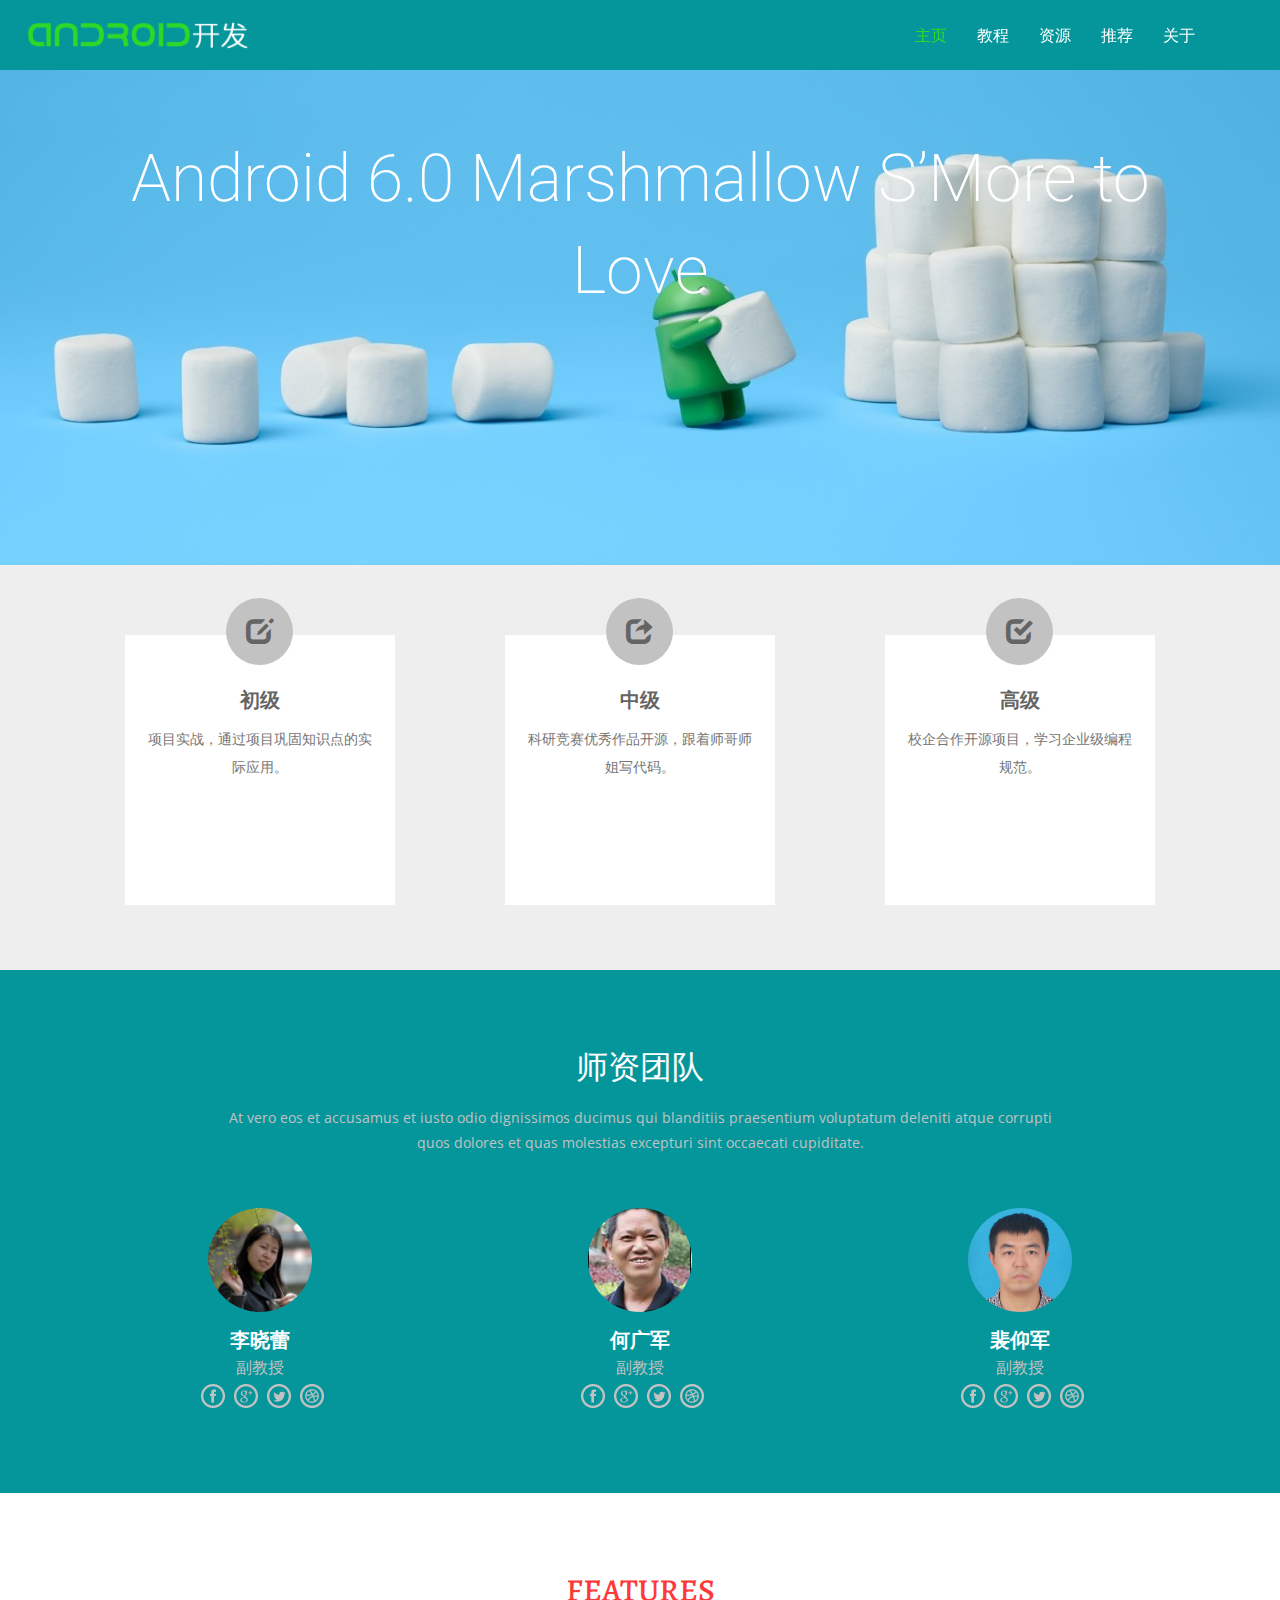
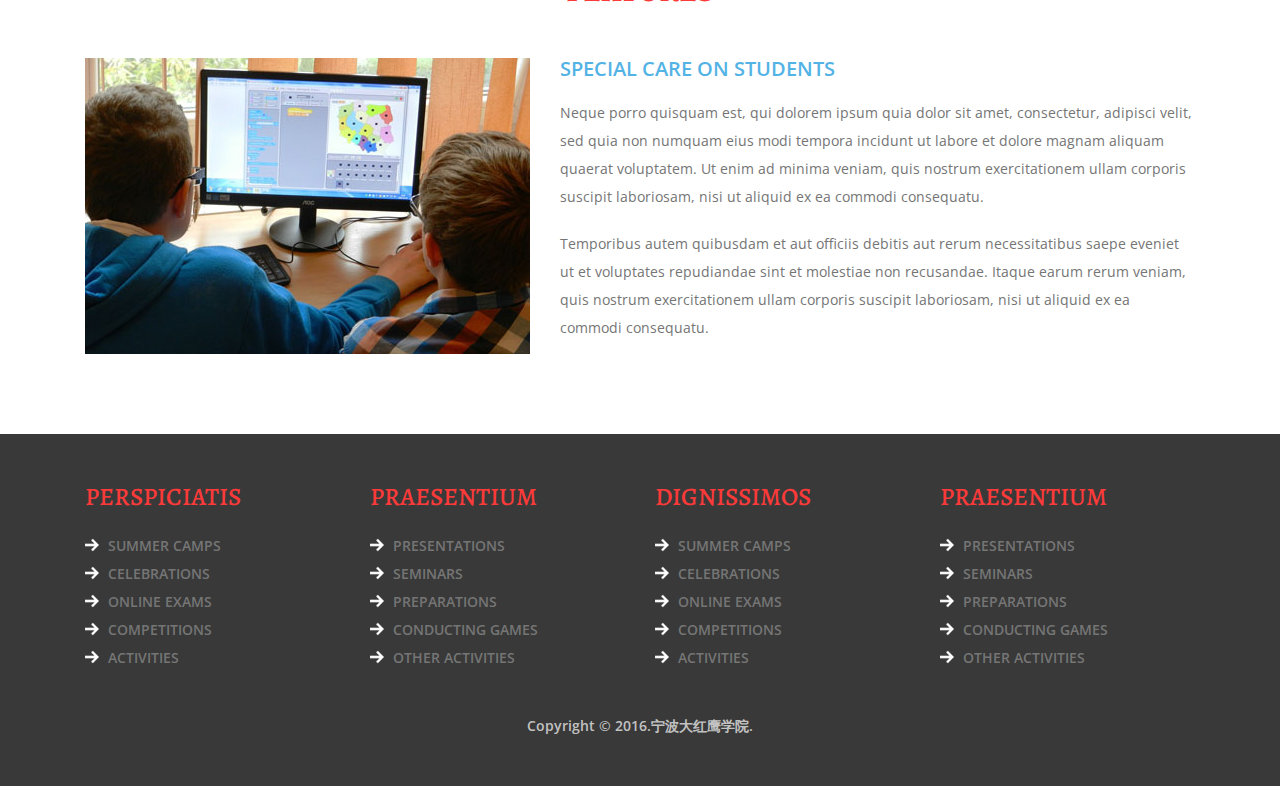
<file: index.html>
<!DOCTYPE html>
<html>

	<head>
		<title>安卓开发</title>
		<!-- for-mobile-apps -->
		<meta name="viewport" content="width=device-width, initial-scale=1">
		<meta http-equiv="Content-Type" content="text/html; charset=utf-8" />
		<meta name="keywords" content="Tutelage Responsive web template, Bootstrap Web Templates, Flat Web Templates, Android Compatible web template, 
Smartphone Compatible web template, free webdesigns for Nokia, Samsung, LG, SonyErricsson, Motorola web design" />
		<script type="application/x-javascript">
			addEventListener("load", function() { setTimeout(hideURLbar, 0); }, false);
					function hideURLbar(){ window.scrollTo(0,1); }
		</script>
		<!-- //for-mobile-apps -->
		<link href="css/bootstrap.css" rel="stylesheet" type="text/css" media="all" />
		<link href="css/style.css" rel="stylesheet" type="text/css" media="all" />
		<link rel="stylesheet" href="css/swipebox.css">
		<!-- js -->
		<script src="js/jquery-1.11.1.min.js"></script>
		<!-- //js -->
		<script src="js/modernizr.custom.js"></script>
		<!-- fonts -->
		<link href="http://fonts.useso.com/css?family=Roboto:700,500,400,300,100&subset=latin,latin-ext,cyrillic,cyrillic-ext" rel="stylesheet">
		<link href="http://fonts.useso.com/css?family=Roboto+Condensed:400,300,200,100&subset=latin,latin-ext,cyrillic,cyrillic-ext" rel="stylesheet">
		<link href='http://fonts.useso.com/css?family=Open+Sans:300italic,400italic,600italic,700italic,800italic,400,300,600,700,800' rel='stylesheet' type='text/css'>
		<link href='http://fonts.useso.com/css?family=Alegreya:400,400italic,700,700italic,900,900italic' rel='stylesheet' type='text/css'>
		<!-- //fonts -->
		<!-- start-smoth-scrolling -->
		<script type="text/javascript" src="js/move-top.js"></script>
		<script type="text/javascript" src="js/easing.js"></script>
		<script type="text/javascript">
			jQuery(document).ready(function($) {
				$(".scroll").click(function(event){		
					event.preventDefault();
					$('html,body').animate({scrollTop:$(this.hash).offset().top},1000);
				});
			});
		</script>
		<!-- start-smoth-scrolling -->

	</head>

	<body>
		<!-- header -->
		<div class="header">
			<div class="">
				<div class="header-nav">
					<nav class="navbar navbar-default">
						<!-- Brand and toggle get grouped for better mobile display -->
						<div class="navbar-header">
							<button type="button" class="navbar-toggle collapsed" data-toggle="collapse" data-target="#bs-example-navbar-collapse-1">
								<span class="sr-only">Toggle navigation</span>
								<span class="icon-bar"></span>
								<span class="icon-bar"></span>
								<span class="icon-bar"></span>
							</button>
							<h1><a class="navbar-brand" href="index.html">
							<!--<i class="glyphicon glyphicon-education" aria-hidden="true"></i>-->
							<span><img src="images/LOGO.png"></span>
						</a></h1>
						</div>
						<!-- Collect the nav links, forms, and other content for toggling -->
						<div class="collapse navbar-collapse nav-wil" id="bs-example-navbar-collapse-1">
							<ul class="nav navbar-nav right">
								<li><a class="hvr-overline-from-center button2 active" href="index.html">主页</a></li>
								<li><a class="hvr-overline-from-center button2" href="courses/all_course.html">教程</a></li>
								<li><a class="hvr-overline-from-center button2" href="http://www.androiddevtools.cn/" target="_blank">资源</a></li>
								<li><a class="hvr-overline-from-center button2" href="#">推荐</a></li>
								<li><a class="hvr-overline-from-center button2" href="#">关于</a></li>
							</ul>
						</div>
						<!-- /navbar-collapse -->
					</nav>
				</div>
			</div>
		</div>
		<!-- header -->
		<!-- banner -->
		<div class="banner" style="">
			<div class="container">
				<script src="js/responsiveslides.min.js"></script>
				<script>
					// You can also use "$(window).load(function() {"
									$(function () {
									 // Slideshow 4
									$("#slider3").responsiveSlides({
										auto: true,
										pager: true,
										nav: false,
										speed: 500,
										namespace: "callbacks",
										before: function () {
									$('.events').append("<li>before event fired.</li>");
									},
									after: function () {
										$('.events').append("<li>after event fired.</li>");
										}
										});
										});
				</script>

				<div id="top" class="callbacks_container">
					<ul class="rslides" id="slider3">
						<li>
							<div class="banner-info">
								<h3>Android 6.0 Marshmallow S’More to Love</h3>
								<!--<h3>Make A Huge Difference Start Your Career journey With Us</h3>-->
							</div>
						</li>
						<li>
							<div class="banner-info">
								<h3>Learning Online Becomes Easier And Faster</h3>
							</div>
						</li>
						<li>
							<div class="banner-info">
								<h3>Make A Huge Difference Start Your Career journey With Us</h3>
							</div>
						</li>
						<li>
							<div class="banner-info">
								<h3>Learning Online Becomes Easier And Faster</h3>
							</div>
						</li>
					</ul>
				</div>
			</div>
		</div>
		<!-- //banner -->

		<!-- banner-bottom -->
		<div class="banner-bottom">
			<div class="container">
				<!--<h2 class="tittle">WELCOME TO TUTELAGE</h2> -->
				<div class="bottom-grids">
					<a href="courses/primery.html">
						<div class="col-md-4 bottom-grid">

							<div class="bottom-text">
								<h3>初级</h3>
								<p>项目实战，通过项目巩固知识点的实际应用。</p>
							</div>
							<div class="bottom-spa"><span class="glyphicon glyphicon-edit" aria-hidden="true"></span></div>
						</div>
					</a>
					<a href="courses/medium.html">
						<div class="col-md-4 bottom-grid">
							<div class="bottom-text">
								<h3>中级</h3>
								<p>科研竞赛优秀作品开源，跟着师哥师姐写代码。</p>
							</div>
							<div class="bottom-spa"><span class="glyphicon glyphicon-share" aria-hidden="true"></span></div>
						</div>
					</a>
					<a href="courses/senior.html">
						<div class="col-md-4 bottom-grid">
							<div class="bottom-text">
								<h3>高级</h3>
								<p>校企合作开源项目，学习企业级编程规范。</p>
							</div>
							<div class="bottom-spa"><span class="glyphicon glyphicon-check" aria-hidden="true"></span></div>
						</div>
					</a>
					<div class="clearfix"></div>
				</div>
			</div>
		</div>
		<!-- //banner-bottom -->
		<!-- team -->
		<div class="teachers">
			<div class="container">
				<div class="teach-head">
					<h3>师资团队</h3>
					<p>At vero eos et accusamus et iusto odio dignissimos ducimus qui blanditiis praesentium voluptatum deleniti atque corrupti quos dolores et quas molestias excepturi sint occaecati cupiditate.</p>
				</div>
				<div class="team-grids">
					<div class="col-md-4 team-grid text-center">
						<div class="team-img">
							<img src="images/1.png" alt="" />
							<h3>李晓蕾</h3>
							<h4>副教授</h4>
							<p>李晓蕾，副教授，软件设计师，信息系统项目管理师，毕业于浙江理工大学计算机科学与技术专业，浙江大学软件工程硕士，研究方向数据挖掘、软件工程。</p>
							<ul>
								<li>
									<a class="fb" href="#"></a>
								</li>
								<li>
									<a class="twitt" href="#"></a>
								</li>
								<li>
									<a class="goog" href="#"></a>
								</li>
								<li>
									<a class="drib" href="#"></a>
								</li>
							</ul>
						</div>
					</div>
					<div class="col-md-4 team-grid text-center">
						<div class="team-img">
							<img src="images/2.png" alt="" />
							<h3>何广军</h3>
							<h4>副教授</h4>
							<p>何广军，副教授。1963年5月出生，湖南省郴州人。1983年本科毕业于桂林冶金地质学院地球物理专业，2006年硕士毕业于北京邮电大学软件工程专业。</p>
							<ul>
								<li>
									<a class="fb" href="#"></a>
								</li>
								<li>
									<a class="twitt" href="#"></a>
								</li>
								<li>
									<a class="goog" href="#"></a>
								</li>
								<li>
									<a class="drib" href="#"></a>
								</li>
							</ul>
						</div>
					</div>
					<div class="col-md-4 team-grid text-center">
						<div class="team-img">
							<img src="images/3.png" alt="" />
							<h3>裴仰军</h3>
							<h4>副教授</h4>
							<p>裴仰军，副教授。1978年12月出生。1997年9月~2005年7月于重庆大学就读本科、硕士学位。现于重庆科技学院电气与信息工程学院担任计算机系专业课教师。</p>
							<ul>
								<li>
									<a class="fb" href="#"></a>
								</li>
								<li>
									<a class="twitt" href="#"></a>
								</li>
								<li>
									<a class="goog" href="#"></a>
								</li>
								<li>
									<a class="drib" href="#"></a>
								</li>
							</ul>
						</div>
					</div>
					<div class="clearfix"></div>
				</div>
			</div>
		</div>
		<!-- team -->
		<!-- features -->
		<div class="features">
			<div class="container">
				<h3 class="tittle">FEATURES</h3>
				<div class="col-md-5 features-left">
					<img src="images/f1.jpg" alt="" />
				</div>
				<div class="col-md-7 features-right">
					<h4>SPECIAL CARE ON STUDENTS</h4>
					<p> Neque porro quisquam est, qui dolorem ipsum quia dolor sit amet, consectetur, adipisci velit, sed quia non numquam eius modi tempora incidunt ut labore et dolore magnam aliquam quaerat voluptatem. Ut enim ad minima veniam, quis nostrum exercitationem
						ullam corporis suscipit laboriosam, nisi ut aliquid ex ea commodi consequatu.</p>
					<p>Temporibus autem quibusdam et aut officiis debitis aut rerum necessitatibus saepe eveniet ut et voluptates repudiandae sint et molestiae non recusandae. Itaque earum rerum veniam, quis nostrum exercitationem ullam corporis suscipit laboriosam, nisi
						ut aliquid ex ea commodi consequatu.</p>

				</div>
				<div class="clearfix"></div>
			</div>
		</div>
		<!-- //features -->
		<!-- footer -->
		<div class="footer">
			<div class="container">
				<div class="footer-grids">
					<div class="col-md-3 footer-grid">
						<h3>PERSPICIATIS</h3>
						<ul>
							<li><a href="#">SUMMER CAMPS</a></li>
							<li><a href="#">CELEBRATIONS</a></li>
							<li><a href="#">ONLINE EXAMS</a></li>
							<li><a href="#">COMPETITIONS</a></li>
							<li><a href="#">ACTIVITIES</a></li>
						</ul>
					</div>
					<div class="col-md-3 footer-grid">
						<h3>PRAESENTIUM </h3>
						<ul>
							<li><a href="#">PRESENTATIONS</a></li>
							<li><a href="#">SEMINARS</a></li>
							<li><a href="#">PREPARATIONS</a></li>
							<li><a href="#">CONDUCTING GAMES</a></li>
							<li><a href="#">OTHER ACTIVITIES</a></li>
						</ul>
					</div>
					<div class="col-md-3 footer-grid">
						<h3>DIGNISSIMOS</h3>
						<ul>
							<li><a href="#">SUMMER CAMPS</a></li>
							<li><a href="#">CELEBRATIONS</a></li>
							<li><a href="#">ONLINE EXAMS</a></li>
							<li><a href="#">COMPETITIONS</a></li>
							<li><a href="#">ACTIVITIES</a></li>
						</ul>
					</div>
					<div class="col-md-3 footer-grid">
						<h3>PRAESENTIUM</h3>
						<ul>
							<li><a href="#">PRESENTATIONS</a></li>
							<li><a href="#">SEMINARS</a></li>
							<li><a href="#">PREPARATIONS</a></li>
							<li><a href="#">CONDUCTING GAMES</a></li>
							<li><a href="#">OTHER ACTIVITIES</a></li>
						</ul>
					</div>
					<div class="clearfix"></div>
				</div>
				<p>Copyright &copy; 2016.宁波大红鹰学院.</p>
			</div>
		</div>
		<!-- //footer -->
		<!-- for bootstrap working -->
		<script src="js/bootstrap.js"></script>
		<!-- //for bootstrap working -->
		<!-- smooth scrolling -->
		<script type="text/javascript">
			$(document).ready(function() {						
				$().UItoTop({ easingType: 'easeOutQuart' });
			});
		</script>
		<a href="#" id="toTop" style="display: block;"> <span id="toTopHover" style="opacity: 1;"> </span></a>
		<!-- //smooth scrolling -->

	</body>

</html>
</file>
<file: css/style.css>
html, body{
	margin:0;
	background:	#fff;
	font-family: 'Open Sans','Microsoft YaHei', sans-serif;
}
h4, h5, h6,
h1, h2, h3 {
margin: 0;
}
p{
	margin:0;
}
ul,label{
	margin:0;
	padding:0;
}
input[type="button"],input[type="submit"]{
	transition:0.5s all;
	-webkit-transition:0.5s all;
	-moz-transition:0.5s all;
	-o-transition:0.5s all;
	-ms-transition:0.5s all;
}
body a{
transition: 0.5s all;
	-webkit-transition: 0.5s all;
	-o-transition: 0.5s all;
	-moz-transition: 0.5s all;
	-ms-transition: 0.5s all;
	text-decoration:none;

}
body a:hover{
	text-decoration:none;

}
/*-- header --*/
.header {
  	background: #05969b;
  	/*background: rgba(233, 233, 233, 0.1);*/
	width: 100%;
}
.header .container {
	margin: 0 auto;
}
.navbar {
  margin-bottom: 0;
}
.navbar-nav {
  float: right;
  width: 380px;
}
.navbar-default {
  background:none;
  border-color: #012231;
}
.navbar-default .navbar-brand{
	font-family: '', serif;
	color: #fff;
	font-size:45px;
	text-decoration: none;
}
.glyphicon-cutlery {
  left: -10px;
  top: 7px;
}
.navbar-default .navbar-collapse, .navbar-default .navbar-form {
    padding: 0;
	border: 0;
	box-shadow: inset 0 0px 0 rgba(255, 255, 255, 0);
}
.navbar-default .navbar-brand:hover {
	color: #fff;
	text-decoration: none;
}
a.navbar-brand span {
	font-family: 'Alegreya', serif;
  	color: #2FD828;
  	margin-left: 12px;
}
.navbar-default .navbar-nav > .active > a, .navbar-default .navbar-nav > .active > a:hover, .navbar-default .navbar-nav > .active > a:focus {
  color: #fff;
  background-color: #2FD828;
}
.navbar-default .navbar-nav > li > a{
  color: #fff;
  font-size: 16px;
}
.navbar-nav > li > a {
  padding-top: 25px;
  padding-bottom: 25px;
}
.navbar-brand {
    height: 0;
    padding: 0;
	}
.navbar{
    border-radius: 0px; 
	border:none;
}
.navbar-default .navbar-brand {
    color: #fff;
}
.navbar-default .navbar-nav > li > a:hover, .navbar-default .navbar-nav > li > a:focus ,.navbar-default .navbar-nav > li > a.active{
    color:#2FD828;
	}

/*--search--*/
.search-box{
	float:right;
}
.sb-search {
	position: absolute;
	right:0px;
	width: 0%;
	min-width:42px;
	margin-top:14px;
	height:40px;
	float: right;
	overflow: hidden;
	-webkit-transition: width 0.3s;
	-moz-transition: width 0.3s;
	transition: width 0.3s;
	-webkit-backface-visibility: hidden;
	z-index: 999;
}
.sb-search-input {
	position: absolute;
	top: 0;
	right: 3px;
	border: none;
	outline: none;
	background:#2FD828;
	width: 64%;
	height:40px;
	margin: 0;
	z-index: 10;
	padding: 5px 15px;
	font-size: 15px;
	color: #ffffff;
	border-radius:50px;
}
.sb-search-input::-webkit-input-placeholder {
	color: #ffffff;
}
.sb-search-input:-moz-placeholder {
	color: #ffffff;
}
.sb-search-input::-moz-placeholder {
	color: #efb480;
}
.sb-search-input:-ms-input-placeholder {
	color: #ffffff;
}
.sb-icon-search,.sb-search-submit  {
	width:30px;
	height:40px;
	display: block;
	position: absolute;
	right: 0;
	top: 0%;
	padding: 0;
	margin: 0;
	line-height:71px;
	text-align: center;
	cursor: pointer;
}
.sb-search-submit {
	background: url('../images/search.png') no-repeat -6px 10px;
	-ms-filter: "progid:DXImageTransform.Microsoft.Alpha(Opacity=0)"; /* IE 8 */
    filter: alpha(opacity=0); /* IE 5-7 */
    color: transparent;
	border: none;
	outline: none;
	z-index: -1;
	-webkit-appearance: none;
}
.sb-icon-search {
    background:#2FD828 url('../images/search.png') no-repeat 3px 10px;
	z-index: 90;
	width: 40px;
	height: 40px;
	border-radius: 50px;
}
/* Open state */
.sb-search.sb-search-open,.no-js .sb-search {
	width:72%;
}
.sb-search.sb-search-open .sb-icon-search,.no-js .sb-search .sb-icon-search {
	background:  url('../images/search.png') no-repeat 3px 10px;
	color: #fff;
	z-index: 11;
}
.sb-search.sb-search-open .sb-search-submit,.no-js .sb-search .sb-search-submit {
	z-index: 90;
}
/*--//search--*/
/*-- banner --*/
.banner{
	height: 55vh;
background: url(../images/banner.jpg) no-repeat 0 0;
	/*background-position-y: -20vh;*/
	background-size: cover;
-webkit-background-size: cover;
-o-background-size: cover;
-ms-background-size: cover;
-moz-background-size: cover;
	/*min-height: 40%;*/
}
.header img {
	padding-top: 13px;
	width: 250px;
}
.header .glyphicon-education {
    top: 8px;
}
/*-- //banner --*/
/* Overline From Center */
a.hvr-overline-from-center {
  display: inline-block;
  vertical-align: middle;
  -webkit-transform: translateZ(0);
  transform: translateZ(0);
  box-shadow: 0 0 1px rgba(0, 0, 0, 0);
  -webkit-backface-visibility: hidden;
  backface-visibility: hidden;
  -moz-osx-font-smoothing: grayscale;
  position: relative;
  overflow: hidden;
}
a.hvr-overline-from-center:before {
  content: "";
  position: absolute;
  z-index: -1;
  left: 50%;
  right: 50%;
  bottom: 0;
  background: #2FD828 ;
  height: 3px;
  -webkit-transition-property: left, right;
  transition-property: left, right;
  -webkit-transition-duration: 0.3s;
  transition-duration: 0.3s;
  -webkit-transition-timing-function: ease-out;
  transition-timing-function: ease-out;
}
a.hvr-overline-from-center:hover:before,a.hvr-overline-from-center:focus:before,a.hvr-overline-from-center:active:before {
  left: 0;
  right: 0;
}
/*-- Slider Part starts Here --*/
#slider3,#slider4  {
  box-shadow: none;
  -moz-box-shadow: none;
  -webkit-box-shadow: none;
  margin: 0 auto;
}
.rslides_tabs {
  list-style: none;
  padding: 0;
  background: rgba(0,0,0,.25);
  box-shadow: 0 0 1px rgba(255,255,255,.3), inset 0 0 5px rgba(0,0,0,1.0);
  -moz-box-shadow: 0 0 1px rgba(255,255,255,.3), inset 0 0 5px rgba(0,0,0,1.0);
  -webkit-box-shadow: 0 0 1px rgba(255,255,255,.3), inset 0 0 5px rgba(0,0,0,1.0);
  font-size: 18px;
  list-style: none;
  margin: 0 auto 50px;
  max-width: 540px;
  padding: 10px 0;
  text-align: center;
  width: 100%;
}
.rslides_tabs li {
  display: inline;
  margin-right: 1px;
}
.rslides_tabs a {
  width: auto;
  line-height: 20px;
  padding: 9px 20px;
  height: auto;
  background: transparent;
  display: inline;
}
.rslides_tabs li:first-child {
  margin-left: 0;
}
.rslides_tabs .rslides_here a {
  background: rgba(255,255,255,.1);
  color: #fff;
  font-weight: bold;
}
.events {
  list-style: none;
}
.callbacks_container {
  position: relative;
  float: left;
  width: 100%;
}
.callbacks {
  position: relative;
  list-style: none;
  overflow: hidden;
  width: 100%;
  padding: 0;
  margin: 0;
}
.callbacks li {
  position: absolute;
  width: 100%;
  left: 0;
  top: 0;
}
.callbacks img {
  position: relative;
  z-index: 1;
  height: auto;
  border: 0;
}
.callbacks .caption {
	display: block;
	position: absolute;
	z-index: 2;
	font-size: 20px;
	text-shadow: none;
	color: #fff;
	left: 0;
	right: 0;
	padding: 10px 20px;
	margin: 0;
	max-width: none;
	top: 10%;
	text-align: center;
}
.callbacks_nav {
  	position: absolute;
	-webkit-tap-highlight-color: rgba(0,0,0,0);
	top: 61%;
	left: 0;
	opacity: 0.7;
	z-index: 3;
	text-indent: -9999px;
	overflow: hidden;
	text-decoration: none;
	height: 62px;
	width: 45px;
	margin-top: -65px;
}
.callbacks_nav:active {
  opacity: 1.0;
}
a.callbacks_nav.callbacks1_nav.prev {
	background: transparent url("../images/themes.png") no-repeat 0px 0px;
  left: -3.1%;
}
.callbacks_nav.next {
	background: transparent url("../images/themes.png") no-repeat -46px 0px;
  left: 100%;
}
#slider3-pager a,#slider4-pager a  {
  display: inline-block;
}
#slider3-pager span,#slider4-pager span{
}
#slider3-pager span,#slider4-pager span{
	width:100px;
	height:15px;
	background:#fff;
	display:inline-block;
	border-radius:30em;
	opacity:0.6;
}
#slider3-pager .rslides_here a ,#slider4-pager .rslides_here a {
  background: #FFF;
  border-radius:30em;
  opacity:1;
}
#slider3-pager a ,#slider4-pager a {
  padding: 0;
}
#slider3-pager li, #slider4-pager li{
	display:inline-block;
}
.rslides {
  position: relative;
  list-style: none;
  overflow: hidden;
  width: 100%;
  padding: 0;
  margin: 0;
}
.rslides li {
  -webkit-backface-visibility: hidden;
  position: absolute;
  display: none;
  width: 100%;
  left: 0;
  top: 0;
}
.rslides li{
  position: relative;
  display: block;
}

.callbacks_tabs{
	list-style: none;
	position: absolute;
	z-index: 999;
	left: 46%;
	padding: 0;
	margin: 0;
}
ul.callbacks_tabs.callbacks2_tabs {
top: 73%;
left:46%;
}
.slider-top{
	text-align: center;
	padding:10em 0;
}
.slider-top h1{
	font-weight:700;
	font-size:48px;
	color:#010101;
}
.slider-top p{
	font-weight:400;
	font-size:20px;
	padding:1em 7em;
	color:#010101;
}
.slider-top ul.social-slide{
	display:inline-flex;
	margin: 0px;
	padding: 0px;
}
ul.social-slide li i{
	width:70px;
	height:74px;
	background:url(../images/img-resources.png)no-repeat;
	display: inline-block;
	margin:0px 15px;
}
ul.social-slide li i.win{
	background-position:-6px 0px;
}
ul.social-slide li i.android{
	background-position:-110px 0px;
}
ul.social-slide li i.mac{
	background-position:-215px 0px;
}
.callbacks_tabs li{
  margin-left: 5px;
	display: inline-block;
}
@media screen and (max-width: 600px) {
  .callbacks_nav {
    top: 47%;
    }
}

.callbacks_tabs a{
 visibility: hidden;
}
.callbacks_tabs a:after {
  /*content: "\f111";*/
  font-size:0;
  font-family: FontAwesome;
  visibility: visible;
  display: block;
    height: 28px;
    width: 7px;
    transform: rotate(221deg);
  display:inline-block;
  background: #2FD828;
}
.callbacks_here a:after{
	background: #fff;	
}
a.callbacks_nav.callbacks2_nav.prev {
background: transparent url("../images/2.png") no-repeat left top;
width:23px;
height:23px;
}
a.callbacks_nav.callbacks2_nav.next{
background: transparent url("../images/2.png") no-repeat -29px 0px;
width:23px;
height:23px;
}
a.callbacks_nav.callbacks2_nav.prev {
left: 86% !important;
top: 9%;
}
a.callbacks_nav.callbacks2_nav.next {
right: 0% !important;
top: 9%;
}
/*-- Slider part Ends Here --*/
/*-- banner-info --*/
.banner-info {
    margin-top: 7vh;
}

.banner-info h3{
line-height: 1.4em;
color: #fff;
font-family: Roboto,Helvetica,Arial,sans-serif;
font-size: 66px;
text-align: center;
	font-weight: 200;!important;
}
/*-- //banner-info --*/
.bottom-grid{

position:relative;
}
.banner-bottom{
	height: 45vh;
background:#eee;
}
h3.tittle,h2.tittle{
text-align:center;
font-size:32px;
font-family: 'Alegreya', serif;
color:#fc3a3a;
margin-bottom:50px;

}
.bottom-text{
background:#fff;
padding: 52px 15px;

	width: 30vh;
	height: 30vh;
	margin: 0 auto;
/*border-radius: 100%;*/
/*-webkit-border-radius: 100%;*/
/*-o-border-radius: 100%;*/
/*-ms-border-radius: 100%;*/
/*-moz-border-radius: 100%;*/
border: 2px solid transparent;
}
.bottom-text h3{
text-align:center;
font-size:20px;
font-weight:600;
color:#646464;
}
.bottom-text p{
margin-top: 14px;
text-align:center;
font-size:14px;
color:#757575;
line-height:2em;
}
.bottom-grid span{
    position: absolute;
    font-size: 27px;
    color: #646464;
    background: #c2c2c2;
    border-radius: 100%;
    padding: 20px 20px;
    top: -37px;
    text-align: center;
    left: 41%;
}
.bottom-grids {
	top: 55vh;
	margin: 70px 0 35px 0;
}
.bottom-grid:hover div.bottom-text{
border:2px solid #53B3E5;
transition: 0.5s all;
	-webkit-transition: 0.5s all;
	-o-transition: 0.5s all;
	-moz-transition: 0.5s all;
	-ms-transition: 0.5s all;
}
.bottom-grid:hover div.bottom-text h3{
color:#53B3E5 ;
transition: 0.5s all;
	-webkit-transition: 0.5s all;
	-o-transition: 0.5s all;
	-moz-transition: 0.5s all;
	-ms-transition: 0.5s all;
}
.bottom-grid:hover div.bottom-spa span{
background:#53B3E5  !important;
color:#fff !important;
transition: 0.5s all;
	-webkit-transition: 0.5s all;
	-o-transition: 0.5s all;
	-moz-transition: 0.5s all;
	-ms-transition: 0.5s all;
}
.teachers{
padding:80px 0;
background: #05969B;
}
.team-grid img {
	width: 108px;
border: 2px solid transparent;
border-radius: 100%;
-webkit-border-radius: 100%;
-o-border-radius: 100%;
-ms-border-radius: 100%;
-moz-border-radius: 100%;
}
.teach-head h3{
    text-align: center;
    font-size: 32px;
font-family: 'Microsoft YaHei', serif;
    color: #ffffff;
}
.teach-head p{
    text-align: center;
	font-size:14px;
	color: #C2C2C2;
	line-height:1.8em;
    width: 75%;
    margin: 20px auto 0 auto;
}
.team-grids {
    margin-top: 50px;
}
.team-img h3{
	font-family: 'Microsoft YaHei', serif;
    margin: 15px 0 8px 0;
    text-align: center;
    font-size: 20px;
    font-weight: 600;
    color: #ffffff;
}
.team-img h4 {
    font-size: 16px;
    color: #c2c2c2;
}
.team-img p {
  display:none;
  color: #c2c2c2;
  font-size: 13px;
  line-height: 1.8em;
  margin-top: 7px;
}
.team-img ul{
margin-top:8px;
}
.team-img ul li{
list-style-type:none;
display:inline-block;
margin-left:5px;
}
.team-img ul li a{
width:24px;
height:24px;
display:block;
}
.team-img ul li a.fb{
 background:url('../images/img-sp.png') no-repeat 0px 0px;
}
.team-img ul li a.fb:hover{
 background:url('../images/img-sp.png') no-repeat 0px -27px;
}
.team-img ul li a.twitt{
 background:url('../images/img-sp.png') no-repeat -26px 0px;
}
.team-img ul li a.twitt:hover{
 background:url('../images/img-sp.png') no-repeat -26px -27px;
}
.team-img ul li a.goog{
 background:url('../images/img-sp.png') no-repeat -52px 0px;
}
.team-img ul li a.goog:hover{
 background:url('../images/img-sp.png') no-repeat -52px -27px;
}
.team-img ul li a.drib{
 background:url('../images/img-sp.png') no-repeat -78px 0px;
}
.team-img ul li a.drib:hover{
 background:url('../images/img-sp.png') no-repeat -78px -27px;
}
.team-grid:hover div.team-img p{
display:block;
transition: 0.5s all;
-webkit-transition: 0.5s all;
-o-transition: 0.5s all;
-moz-transition: 0.5s all;
-ms-transition: 0.5s all;
}
.team-grid:hover div.team-img img{
border:2px solid #53B3E5;
}
.features-left img{
width:100%;
}
.about-grids{
margin-top:50px;
}
.features-right h4 {
  margin: 0;
  color: #53B3E5;
  font-size: 20px;
  font-weight: 600;
}
.features-right p {
  margin: 0;
  color: #757575;
  line-height: 2em;
  font-size: 14px;
}
.features-right p:nth-child(2) {
  margin: 19px 0;
}
.facilities{
  padding: 80px 0;
  background: #eee;
}
.features{
  padding: 80px 0;
}
.view {
  width: 31.5%;
  height: 100%;
   margin: 10px;
   float: left;
   border: 10px solid #fff;
   overflow: hidden;
   position: relative;
   text-align: center;
   -webkit-box-shadow: 1px 1px 2px #e6e6e6;
   -moz-box-shadow: 1px 1px 2px #e6e6e6;
   box-shadow: 1px 1px 2px #e6e6e6;
   cursor: default;
}
.view .mask,.view .content {
  width: 100%;
  height: 100%;
   position: absolute;
   overflow: hidden;
   top: 0;
   left: 0;
}
.view img {
   display: block;
   position: relative;
}
.view-seventh img {
   -webkit-transition: all 0.5s ease-out;
   -moz-transition: all 0.5s ease-out;
   -o-transition: all 0.5s ease-out;
   -ms-transition: all 0.5s ease-out;
   transition: all 0.5s ease-out;
   -ms-filter: "progid: DXImageTransform.Microsoft.Alpha(Opacity=100)";
   filter: alpha(opacity=100);
   opacity: 1;
}
.view-seventh .mask {
   background-color: #05969b;
   -webkit-transform: rotate(0deg) scale(1);
   -moz-transform: rotate(0deg) scale(1);
   -o-transform: rotate(0deg) scale(1);
   -ms-transform: rotate(0deg) scale(1);
   transform: rotate(0deg) scale(1);
   -ms-filter: "progid: DXImageTransform.Microsoft.Alpha(Opacity=0)";
   filter: alpha(opacity=0);
   opacity: 0;
   -webkit-transition: all 0.3s ease-out;
   -moz-transition: all 0.3s ease-out;
   -o-transition: all 0.3s ease-out;
   -ms-transition: all 0.3s ease-out;
   transition: all 0.3s ease-out;
}
.view-seventh h2 {
   -webkit-transform: translateY(-200px);
   -moz-transform: translateY(-200px);
   -o-transform: translateY(-200px);
   -ms-transform: translateY(-200px);
   transform: translateY(-200px);
   -webkit-transition: all 0.2s ease-in-out;
   -moz-transition: all 0.2s ease-in-out;
   -o-transition: all 0.2s ease-in-out;
   -ms-transition: all 0.2s ease-in-out;
   transition: all 0.2s ease-in-out;
}
.view-seventh p {
   -webkit-transform: translateY(-200px);
   -moz-transform: translateY(-200px);
   -o-transform: translateY(-200px);
   -ms-transform: translateY(-200px);
   transform: translateY(-200px);
   -webkit-transition: all 0.2s ease-in-out;
   -moz-transition: all 0.2s ease-in-out;
   -o-transition: all 0.2s ease-in-out;
   -ms-transition: all 0.2s ease-in-out;
   transition: all 0.2s ease-in-out;
}
.view-seventh a.info {
   -webkit-transform: translateY(-200px);
   -moz-transform: translateY(-200px);
   -o-transform: translateY(-200px);
   -ms-transform: translateY(-200px);
   transform: translateY(-200px);
   -webkit-transition: all 0.2s ease-in-out;
   -moz-transition: all 0.2s ease-in-out;
   -o-transition: all 0.2s ease-in-out;
   -ms-transition: all 0.2s ease-in-out;
   transition: all 0.2s ease-in-out;
}
.view-seventh:hover img {
   -webkit-transform: rotate(720deg) scale(0);
   -moz-transform: rotate(720deg) scale(0);
   -o-transform: rotate(720deg) scale(0);
   -ms-transform: rotate(720deg) scale(0);
   transform: rotate(720deg) scale(0);
   -ms-filter: "progid: DXImageTransform.Microsoft.Alpha(Opacity=0)";
   filter: alpha(opacity=0);
   opacity: 0;
}
.view-seventh:hover .mask {
   -ms-filter: "progid: DXImageTransform.Microsoft.Alpha(Opacity=100)";
   filter: alpha(opacity=100);
   opacity: 1;
   -webkit-transform: translateY(0px) rotate(0deg);
   -moz-transform: translateY(0px) rotate(0deg);
   -o-transform: translateY(0px) rotate(0deg);
   -ms-transform: translateY(0px) rotate(0deg);
   transform: translateY(0px) rotate(0deg);
   -webkit-transition-delay: 0.4s;
   -moz-transition-delay: 0.4s;
   -o-transition-delay: 0.4s;
   -ms-transition-delay: 0.4s;
   transition-delay: 0.4s;
}
.view-seventh:hover h2 {
   -webkit-transform: translateY(0px);
   -moz-transform: translateY(0px);
   -o-transform: translateY(0px);
   -ms-transform: translateY(0px);
   transform: translateY(0px);
   -webkit-transition-delay: 0.7s;
   -moz-transition-delay: 0.7s;
   -o-transition-delay: 0.7s;
   -ms-transition-delay: 0.7s;
   transition-delay: 0.7s;
}
.view-seventh:hover p {
   -webkit-transform: translateY(0px);
   -moz-transform: translateY(0px);
   -o-transform: translateY(0px);
   -ms-transform: translateY(0px);
   transform: translateY(0px);
   -webkit-transition-delay: 0.6s;
   -moz-transition-delay: 0.6s;
   -o-transition-delay: 0.6s;
   -ms-transition-delay: 0.6s;
   transition-delay: 0.6s;
}
.view-seventh:hover a.info {
   -webkit-transform: translateY(0px);
   -moz-transform: translateY(0px);
   -o-transform: translateY(0px);
   -ms-transform: translateY(0px);
   transform: translateY(0px);
   -webkit-transition-delay: 0.5s;
   -moz-transition-delay: 0.5s;
   -o-transition-delay: 0.5s;
   -ms-transition-delay: 0.5s;
   transition-delay: 0.5s;
}
.view h4 {
  text-transform: uppercase;
  color: #2FD828;
  font-family: 'Alegreya', serif;
  text-align: center;
  position: relative;
  font-size: 24px;
  padding: 10px;
  background: rgba(0, 0, 0, 0.8);
  margin: 40px 0 25px 0;
}
.view p {
  font-style: italic; 
  font-size: 14px;
  line-height: 1.8em;
  position: relative;
  color: #fff;
  padding: 0px 20px 20px;
  text-align: center;
}
.view.view-seventh img {
  width: 100%;
}
/*-- footer --*/
.footer{
padding:50px 0;
background:#393939;
}
.footer-grid ul{
padding:0;
margin:0;
}
.footer-grid ul li{
  background: url(../images/arrow.png) no-repeat 0px 6px;
  list-style-type: none;
  display: block;
  padding-left: 23px;
  line-height: 2em;
}
.footer-grid ul li a{
  color: #757575;
  font-size: 14px;
  font-weight: 600;
}
.footer-grid ul li a:hover{
padding-left: 11px;
color:#2FD828;
}
.footer p {
margin:44px 0 0 0;
font-size:14px;
color: #c2c2c2;
font-weight: 600;
text-align:center;
}
.footer p a{
color:#fc3a3a;
}
.footer p a:hover{
color: #c2c2c2;
}
.footer-grid h3{
  margin: 0 0 20px 0;
  font-size: 25px;
  font-family: 'Alegreya', serif;
  color: #fc3a3a;
}
/*-- //footer --*/
.banner.page-head {
  min-height: 135px;
}
/*--trypography--*/
.typrography {
  padding: 80px 0;
}
.grid_4{
	background:#fff;
} 
.grid_3.grid_4 h3 {
  margin: 0;
} 
.grid_5{
	background:#fff;
	padding:1em 0 2em 0;
}

.table td, .table>tbody>tr>td, .table>tbody>tr>th, .table>tfoot>tr>td, .table>tfoot>tr>th, .table>thead>tr>td, .table>thead>tr>th {
  padding: 15px!important;
}
.table > thead > tr > th, .table > tbody > tr > th, .table > tfoot > tr > th, .table > thead > tr > td, .table > tbody > tr > td, .table > tfoot > tr > td {
  font-size: 0.9em;
  color: #999;
}
.table > thead > tr > th, .table > tbody > tr > th, .table > tfoot > tr > th, .table > thead > tr > td, .table > tbody > tr > td, .table > tfoot > tr > td {
  border-top: none !important;
}
.tab-content > .active {
  display: block;
  visibility: visible;
}
.label {
  font-weight: 300 !important;
}
.label {
  padding: 4px 6px;
  border: none;
  text-shadow: none;
}
h4.typ1{
	margin-bottom:15px;
}
h5.typ1{
	margin-bottom:15px;
}
.progress {
  height: 8px;
  box-shadow: none;
}
.progress {
  overflow: hidden;
  height: 20px;
  margin-bottom: 20px;
  background-color: #eeeeee;
  border-radius: 2px;
  -webkit-box-shadow: inset 0 1px 2px rgba(0, 0, 0, 0.1);
  box-shadow: inset 0 1px 2px rgba(0, 0, 0, 0.1);
}
.progress-bar {
  float: left;
  width: 0%;
  height: 100%;
  font-size: 12px;
  line-height: 20px;
  color: #ffffff;
  text-align: center;
  background-color:#03a9f4;
  -webkit-box-shadow:inset 0 -1px 0 rgba(0, 0, 0, 0.15);
  box-shadow:inset 0 -1px 0 rgba(0, 0, 0, 0.15);
  -webkit-transition:width 0.6s ease;
  -o-transition:width 0.6s ease;
  transition:width 0.6s ease;
}
.progress-bar {
  box-shadow: none;
}
.progress-bar-primary {
  background-color: #03a9f4;
}
.progress-bar-info {
  background-color: #00bcd4;
}
.progress-bar-success {
  background-color: #8bc34a;
}
.progress-bar-warning {
  background-color: #ffc107;
}
.progress-bar-danger {
  background-color: #e51c23;
}
.progress-bar-inverse {
  background-color: #757575;
}
.pagination > .active > a, .pagination > .active > span, .pagination > .active > a:hover, .pagination > .active > span:hover, .pagination > .active > a:focus, .pagination > .active > span:focus {
  background-color:#5bb2fc !important;
  border-color:#5bb2fc; !important;
}
.grid_3 p{
  line-height: 2em;
  color: #888;
  font-size: 0.9em;
  margin-bottom: 1em;
  font-weight: 300;
}
.bs-docs-example {
  margin: 1em 0;
}
section#tables  p {
 margin-top: 1em;
}
.breadcrumb li{
	font-size:0.85em;
}
.badge-primary {
  background-color: #03a9f4;
}
.badge-success {
  background-color: #8bc34a;
}
.badge-warning {
  background-color: #ffc107;
}
.badge-danger {
  background-color: #e51c23;
}
.tab-container .tab-content {
  border-radius: 0 2px 2px 2px;
  border: 1px solid #e0e0e0;
  padding: 16px;
  background-color: #ffffff;
}
.nav-tabs {
  margin-bottom: 1em;
}
.alert {
  font-size: 0.85em;
}
h1.t-button,h2.t-button,h3.t-button,h4.t-button,h5.t-button {
line-height:1.8em;
  margin-top:0.5em;
  margin-bottom: 0.5em;
}
h3.bars {
  margin-bottom: 0.8em;
}
li.list-group-item1 {
  line-height: 2.5em;
}
.input-group {
  margin-bottom: 20px;
  }
.in-gp-tl{
padding:0;
}
.in-gp-tb{
padding-right:0;
}
.list-group {
  margin-bottom: 48px;
}
 ol {
  margin-bottom: 44px;
}
/*-- //typography --*/
/*--contact-page--*/
.contact-map iframe{
width:100%;
height:300px;
border:none;
}
.map iframe {
  width: 100%;
  height: 340px;
}
.contact-form input[type="text"] {
	border: 1px solid #a8a8a8;
	width: 31.65%;
	outline: none;
	padding: 10px;
	font-size: 14px;

	color: #fc3a3a;
	margin: 0 24px 24px 0;
}
.contact-form textarea {
	border: 1px solid #a8a8a8;
	width: 100%;
	height: 200px;
	outline: none;
	font-size: 14px;
	color: #fc3a3a;
	resize: none;
	padding: 10px;
	margin-bottom: 24px;
}
.contact-form input[type="text"]:nth-child(3){
margin-right:0;
}
.contact-form input[type="submit"]{
outline:none;
  border:none;
  text-decoration: none;
  font-size: 20px;
  color: #fff;
  padding: 9px 32px;
  background:#fc3a3a;

}
.contact-form input[type="submit"]:hover{
transition: 0.5s all;
	-webkit-transition: 0.5s all;
	-o-transition: 0.5s all;
	-moz-transition: 0.5s all;
	-ms-transition: 0.5s all;
background:#05969b;
}
.contact {
  padding: 80px 0;
}
.contact-map {
  margin-bottom: 50px;
}

/*--//contact-page--*/
/*--services-page--*/
.ser-img img {
  width: 100%;
}
.caption h4 {
  color: #2FD828;
  font-weight: 600;
  font-size: 20px;
  text-transform: uppercase;
}
.caption p {
  margin: 15px 0 0 0;
  font-size: 14px;
  color: #757575;
  line-height: 2em;
  }
.services{
padding:80px 0;
}

.row{
margin:0;
}
.ser-img{
float:left;
width:39%;
}
.caption{
float:right;
width:57%;
}
.services-grid:nth-child(3),.services-grid:nth-child(4){
margin-top:50px;
}
.services-top{
padding:80px 0 0 0;
  background: url(../images/back.jpg) no-repeat 0px 0px;
  background-size: cover;
  -webkit-background-size: cover;
  -o-background-size: cover;
  -ms-background-size: cover;
  -moz-background-size: cover;
  min-height:450px;
}
.ser-first{
padding:80px 0;
}
.ser-top-grids,.ser-first-grids{
  margin-top: 50px;
}
.ser-top-img{
float:left;
width:40%;
}
.ser-top-img img{
width:100%;
}
.ser-top-txt{
float:left;
width:45%;
margin-left:30px;
}
.ser-top-txt p{
  margin: 0px 0 0 0;
  font-size: 14px;
  color: #c2c2c2;
  line-height: 2em;
}
.ser-top-txt p:nth-child(2) {
  margin: 15px 0 0 0;
}
.ser-top-grid ul{
margin:0;
padding:0;
}
.ser-top-grid ul li{
list-style-type:none;
padding-left:30px;
background:url(../images/arrow.png) no-repeat 0px 7px;
line-height:2.3em;
}
.ser-top-grid ul li a{
color:#c2c2c2;
text-decoration:none;
font-size:14px;
}
.ser-top-grid ul li a:hover{
  color: #fc3a3a;
  padding-left: 5px;
}
.ser-first-grid h3 {
  margin: 26px 0 10px 0;
  color: #2FD828;
  font-weight:600;
  font-size: 20px;
}
.ser-first-grid  p {
  margin: 0px 0 0 0;
  font-size: 14px;
  color: #757575;
  line-height: 2em;
  }
.ser-first-grid span {
  font-size: 33px;
  color: #fff;
  background: #05969b;
  border-radius: 100%;
  padding: 25px 25px;
  text-align: center;
}
/*-- //services-page --*/
/*-- about-page --*/
.about {
  padding: 80px 0;
}
.about-grid-left img{
width:100%;
}
.about-grid h3{
  font-size: 20px;
  margin: 0;
  color: #2FD828;
  font-weight: 600;
}
.about-grid p{
  color: #757575;
  margin: 18px 0;
  font-size: 14px;
  line-height: 2em;
}
.about-grid p:nth-child(3) {
 margin:0;
}
.client-say-grid p{
background:url(../images/quote.png) no-repeat 0px 0px;
padding-left:50px;
  color: #757575;
  margin: 0px 0 0 0;
  font-size: 14px;
  line-height: 2em;

}
.client-say-grid h4{
  font-size: 20px;
  color: #2FD828;
  font-weight: 600;
  margin:15px 0 0 0;
  padding-left:50px;
}
.about-bottom-last {
  padding: 80px 0;
}
.help-grids{
background:#05969b;
padding:80px 0;
}
.how-we-help{
padding:100px 0;
}

.help-grid p{
color: #BBE8EA;
margin: 15px 0 0px 0;
font-size: 14px;
line-height:2em;
}
h3.tittle.tit3 {
  color: #fff;
  text-align: left;
  margin-bottom: 20px;
}
/*-- //about-page --*/
/*-- to-top --*/
#toTop {
	display: none;
	text-decoration: none;
	position: fixed;
	bottom: 28px;
	right: 1%;
	overflow: hidden;
	z-index: 999; 
	width: 32px;
	height: 32px;
	border: none;
	text-indent: 100%;
	background: url("../images/arr.png") no-repeat 0px 0px;
}
#toTopHover {
	width: 32px;
	height: 32px;
	display: block;
	overflow: hidden;
	float: right;
	opacity: 0;
	-moz-opacity: 0;
	filter: alpha(opacity=0);
}
/*-- //to-top --*/

/*-- responsive media queries --*/
@media (max-width: 1024px){

	.bottom-grid {
		float: left;
		width: 33%;
		padding: 0 5px;
	}
	.navbar-default .navbar-brand {
	  font-size: 42px;
	  }
	.navbar-default .navbar-nav > li > a {
	  font-size: 15px;
	}
	.navbar-nav > li > a {
	  padding:22px 15px;
	}
	.navbar-nav {
	  float: right;
	  width: 50%;
	}
	.sb-search-input {
	  width: 69%;
	  }
	.banner-info h3 {
	  font-size: 58px;
	  }
	.banner {
	  min-height: 490px;
	}
	.banner-info {
	  margin-top: 135px;
	}
	.callbacks_tabs {
	  top: 125%;
	  }
	.banner-bottom ,.teachers,.about,.help-grids,.about-bottom-last,.typrography,.ser-first,.services,.contact,.facilities,.features{
	  padding: 60px 0;
	  }
	.banner-bottom {
		padding: 0;
	}
	.teach-head h3,h3.tittle,h2.tittle{
	  font-size: 28px;
	  }
	.bottom-text h3{
	  font-size: 15px;
	  }
	.bottom-text p ,.teach-head p,.features-right p,.about-grid p,.help-grid p,.ser-first-grid p,.ser-top-txt p,.caption p{
	  line-height: 1.8em;
	  font-size: 13px;
	  }
	.bottom-text {
	  padding: 39px 9px;
	  }
	.bottom-grid span {
	  font-size: 25px;
	  padding: 17px 16px;
	  top: -30px;
	  left: 38%;
	}
	.view h4 {
	  font-size: 21px;
	  padding: 8px;
	  margin: 30px 0 12px 0;
	}
	.view p {
	  font-size: 13px;
	  padding: 0px 12px 14px;
	  }
	.view {
	  width: 31.2%;
	  }
	.features-right p:nth-child(2) {
	  margin: 9px 0;
	}
	.footer-grid ul li a {
	  font-size: 13px;
	  }
	.footer-grid h3 {
	  margin: 0 0 15px 0;
	  font-size: 22px;
	  }
	.footer p {
	  font-size: 13px;
	  }
	.features-right h4 ,.team-img h3,.about-grid h3,.ser-first-grid h3,.caption h4 {
	 font-size: 17px;
	}
	.client-say-grid p{
	  padding-left: 34px;
	  font-size: 13px;
	  line-height: 1.8em;
	}
	.client-say-grid h4 {
	  font-size: 17px;
	  margin: 9px 0 0 0;
	  padding-left: 34px;
	}
	.in-gp-tb {
	  padding: 0;
	}
	.ser-first-grid span {
	  padding: 20px 20px;
	  }
	.services-top{
	  padding: 60px 0 0 0;
	}
	.ser-top-txt {
	  width: 53%;
	  margin-left: 30px;
	}
	.ser-top-grid ul li a {
	  font-size: 13px;
	}
	.ser-top-grid ul li {
	  line-height: 2em;
	}
	.services-top {
	  min-height: 370px;
	}
	.contact-form input[type="text"] {
	  margin: 0 19px 24px 0;
	}
	.contact-form textarea {
	  height: 175px;
	  }
	.contact-form input[type="submit"]{
	  font-size: 17px;
	  padding: 7px 23px;
	  }
	.contact-map iframe {
	  height: 275px;
	}
	.contact-form input[type="text"],.contact-form textarea {
	  font-size: 13px;
	  }
	.sb-search {
	  margin-top: 12px;
	  }
}
@media (max-width: 800px){
	.banner-bottom {
		height: 45vh;
		padding: 3vh 0;
	}
	.navbar-default .navbar-brand {
	  font-size: 37px;
	}
	.navbar-nav > li > a {
	  padding: 19px 13px;
	}
	.header img {
		padding: 8px 0;
	}
  .navbar-nav {
	  float: right;
	  width: 61%;
	}
	.sb-search-input {
	  right: 3px;
	  width: 64%;
	  height: 36px;
	  padding: 3px 15px;
	  font-size: 13px;
	  }
	.sb-icon-search {
	  background: #fc3a3a url('../images/search.png') no-repeat 0px 8px;
	}
	.sb-icon-search{
	  width: 33px !important;
	  height: 33px !important;
	  right: 6px;
	  }
	.sb-search.sb-search-open .sb-icon-search{
	  background: url('../images/search.png') no-repeat 0px 8px;
	  }
	.sb-search-input {
	  right: 6px;
	  height: 33px;
	  }
	.sb-search-submit {
	  background: url('../images/search.png') no-repeat -8px 8px;
	  }
	.banner-info h3 {
	  font-size: 46px;
	}
	.banner-info {
	  margin-top: 110px;
	}
	.banner {
	  min-height: 415px;
	}
	.sb-search-input {
	  width: 82%;
	  }
	h3.tittle,h2.tittle{
	  margin-bottom: 25px;
	}
	.bottom-grids {
	  margin-top: 40px;
	}
	.bottom-grid {
	  float: left;
	  width: 33%;
	  padding: 0 5px;
	}
	.bottom-text p{
	  font-size: 14px;
	}
	.bottom-text h3 {
	  font-size: 20px;
	}
	.bottom-text p {
		margin: 20px 5px 0 5px;
	  }
	.bottom-text {
		width: 28vw;
	  padding: 33px 9px;
	}
	.bottom-grid span {
	  padding: 13px 13px;
	  top: -32px;
	  left: 36%;
	}
	.teach-head h3 ,h3.tittle,h2.tittle{
	  font-size: 26px;
	}
	.teach-head p {
	  width: 78%;
	  margin: 15px auto 0 auto;
	}
	.team-grids {
	  margin-top: 25px;
	}
	.team-grid {
	  float: left;
	  width: 25%;
	  padding: 0 10px;
	}
	.team-img img {
	  width: 100%;
	}
	.features-right h4, .team-img h3, .about-grid h3, .ser-first-grid h3, .caption h4 {
	  font-size: 15px;
	}
	.team-img h4 {
	  font-size: 15px;
	  }
	.team-img p {
	  line-height: 1.7em;
	  }
	.view {
	  margin: 7px;
	  }
	.view h4 {
	  font-size: 19px;
	  padding: 4px;
	  margin: 11px 0 5px 0;
	}
	.view p {
	  font-size: 12px;
	  padding: 0px 4px 0px;
	}
	.features-left {
	  float: left;
	  width: 53%;
	}
	.callbacks_tabs {
	  left: 44%;
	  }
	.footer-grid {
	  float: left;
	  width: 25%;
	  padding: 0 10px;
	}
	.footer-grid ul li {
	  padding-left: 17px;
	  }
	.footer-grid ul li a {
	  font-size: 12px;
	}
	.footer p {
	  margin: 34px 0 0 0;
	  }
	.footer-grid h3 {
	  font-size: 20px;
	}
	.footer-grid ul li a:hover {
	  padding-left: 3px;
	  }
	.ser-first-grid{
	  float: left;
	  width: 25%;
	  padding: 0 10px;
	}
	.ser-first-grid span {
	  padding: 16px 16px;
	}
	.ser-first-grid span {
	  font-size: 25px;
	  }
	.ser-top-grids, .ser-first-grids {
	  margin-top: 25px;
	}
	.col-md-8.ser-top-grid{
	  float: left;
	  width: 70%;
	  padding:0 10px;
	}
	.col-md-4.ser-top-grid {
	  float: left;
	  width: 30%;
	  padding:0 10px;
	}
	.ser-top-grid ul li {
	  padding-left: 20px;
	  }
	.ser-top-txt p{
	  line-height: 1.7em;
	}
	.ser-top-txt p:nth-child(2) {
	  margin: 4px 0 0 0;
	}
	.services-top {
	  min-height: 355px;
	}
	.services-grid {
	  float: left;
	  width: 50%;
	  padding: 0 10px;
	}
	.caption h4{
	  font-size: 14px;
	}
	.caption p {
	  margin: 10px 0 0 0;
	  }
	.caption {
	  float: right;
	  width: 55%;
	}
	.ser-img {
	  float: left;
	  width: 42%;
	}
	 .caption p {
	  line-height: 1.7em;
	  }
	.services-grid:nth-child(3), .services-grid:nth-child(4) {
	  margin-top: 35px;
	}
	.contact-map iframe {
	  height: 250px;
	}
	.contact-map {
	  margin-bottom: 40px;
	}
	.contact-form input[type="text"] {
	  margin: 0 14px 20px 0;
	}
	.contact-form input[type="text"] ,.contact-form textarea{
	  padding: 7px;
	  }
	.contact-form textarea {
	  height: 145px;
	}
	.contact-form textarea {
	  margin-bottom: 15px;
	}
	.contact-form input[type="submit"] {
	  font-size: 15px;
	  padding: 5px 13px;
	}
	.about-grids {
	  margin-top: 25px;
	}
	.about-grid-left {
	  float: left;
	}
	.about-grid p {
	  margin: 14px 0;
	  }
	.help-grid {
	  float: left;
	  width: 33.3%;
	  padding: 0 10px;
	}
	.client-say-grid {
	  float: left;
	  width: 50%;
	}
	.client-say-grid:nth-child(3),.client-say-grid:nth-child(4)  {
	  margin-top: 25px;
	}
	.client-say-grid h4{
	  font-size: 15px;
	  }
}
@media (max-width: 667px){
	.view {
	  margin: 6px;
	}
}
@media (max-width: 640px){
	.banner-bottom {
		height: 90vh;
		padding: 0;
	}
	a.hvr-overline-from-center:before {
	  left: 51%;
	  right: 51%;
	  }
	.header img {
		padding: 6px 0;
	}
	.navbar-default .navbar-toggle {
	  border-color: #2FD828;
	}
	.navbar-default .navbar-toggle .icon-bar {
	  background-color: #fff;
	}
	.navbar-default .navbar-toggle:hover, .navbar-default .navbar-toggle:focus {
	  background-color:#2FD828;
	}
	.bottom-grid {
	  float: left;
	  width: 50%;
	  padding: 0 15px;
	}
	.bottom-text h3 {
	  font-size: 16px;
	}
	.bottom-text p {
	  font-size: 13px;
	}
	.bottom-text p {
	  margin-top: 13px;
	}
	.bottom-text {
	  padding: 64px 25px;
	}
	.bottom-grid span {
	  padding: 15px 15px;
	  top: -32px;
	  left: 41%;
	}
	.bottom-grid:nth-child(3) ,.bottom-grid:nth-child(4){
	  margin-top: 65px;
	}
	.team-grid {
	  float: left;
	  width: 25%;
	  }
	.team-img p {
	  font-size: 12px;
	  }
	.view {
	  margin: 6px;
	  border: 5px solid #fff;
	  }
	.view h4 {
	  font-size: 16px;
	  padding: 2px;
	  margin: 3px 0 2px 0;
	}
	.view p {
	  line-height: 1.5em;
	  }
	.features-right p:nth-child(2) {
	  margin: 13px 0;
	}
	.footer-grid {
	  float: left;
	  width: 50%;
	  }
	.footer-grid ul li {
	  padding-left: 25px;
	}
	.footer-grid:nth-child(3),.footer-grid:nth-child(4)  {
	  margin-top: 25px;
	}
	.navbar-nav {
	  text-align: center;
	  float: none;
	  width: 100%;
	  margin: 0;
	  padding: 11px 0 50px 0;
	}
	.navbar-default .navbar-nav > li > a {
	  text-align: center;
	  display: inline-block;
	}
	.search-box {
	  float: none;
	  width: 100%;
	}
	.sb-search.sb-search-open, .no-js .sb-search {
	  width: 100%;
	}
	.sb-search {
	  right: 43px;
	  top: 86%;
	  }
	.banner-info h3 {
	  font-size: 37px;
	}
	.banner {
	  min-height: 342px;
	}
	.banner-info {
	  margin-top: 83px;
	}
	.team-img ul li {
	  margin-left: 3px;
	}
	.about-grid-left {
	  float: left;
	  width: 53%;
	}
	.navbar-nav > li > a {
	  padding: 15px 13px;
	}
	.ser-first-grid {
	  float: left;
	  width: 50%;
	  padding: 0 15px;
	}
	.ser-first-grid:nth-child(3) ,.ser-first-grid:nth-child(4) {
	  margin-top: 25px;
	}
	.col-md-8.ser-top-grid {
	  float: left;
	  width: 100%;
	  padding: 0 15px;
	}
	.col-md-4.ser-top-grid {
	  float: left;
	  width: 100%;
	  padding: 0 15px;
	  margin-top: 25px;
	}
	.services-top {
	  min-height: 510px;
	}
	.services-grid {
	  float: left;
	  width: 100%;
	  padding: 0 15px;
	}
	.services-grid:nth-child(3), .services-grid:nth-child(4),.services-grid:nth-child(2) {
	  margin-top: 35px;
	}
	.caption h4{
	  font-size: 16px;
	}
	.caption p {
	  line-height: 1.8em;
	  margin: 20px 0 0 0;
	}
	.contact-map iframe {
	  height: 210px;
	}
	.contact-form input[type="text"] {
	  margin: 0 10px 20px 0;
	}
	.bottom-text {
	  padding: 47px 15px;
	  width: 85%;
	  margin: 0 auto;
	}
}
@media (max-width: 568px){
.view {
  margin: 5px;
  }
	.bottom-text {
	  width: 96%;
	  }
	.team-img ul li {
	  margin-left: 0px;
	}
}
@media (max-width: 480px){
	.banner {
		height: 40px;
	}
	.banner-bottom {
		height: 65vh;
	}
	.bottom-text {
		height: auto;
	}
	.bottom-grid {
		float: left;
		width: 50%;
		padding: 0 15px;
	}
	.banner.page-head {
	  min-height: 95px;
	}
	.banner-bottom, .teachers, .about, .help-grids, .about-bottom-last, .typrography, .ser-first, .services, .contact, .facilities, .features {
	  padding: 15px 0;
	}
	.contact-map iframe {
	  height: 195px;
	}
	.contact-form input[type="text"] {
	  margin: 0 0px 20px 0;
	  width: 100%;
	}
	.contact-form textarea {
	  height: 125px;
	}
	.teach-head h3 ,h3.tittle,h2.tittle{
	  font-size: 24px;
	}
	.navbar-nav > li > a {
	  padding: 10px 8px;
	}
	.sb-search {
	  right: 36px;
	  top: 82%;
	}
	.navbar-default .navbar-brand {
	  font-size: 35px;
	}
	.banner-info h3 {
	  font-size: 32px;
	}
	.banner-info {
	  margin-top: 62px;
	}
	.banner {
	  min-height: 260px;
	}
	.callbacks_tabs {
	  left: 40%;
	  top: 115%;
	}
	.bottom-grid {
	  padding: 0 6px;
	}
	.bottom-text {
	  padding: 41px 13px;
	}
	.bottom-grid span {
	  left: 37%;
	}
	.teach-head p {
	  width: 100%;
	  }
	.team-grid {
	  float: left;
	  width: 50%;
	  padding: 0 6px;
	}
	.team-grid:nth-child(3),.team-grid:nth-child(4)  {
	  margin-top: 25px;
	}
	.view {
	  width: 47.2%;
	}
	.view h4 {
	  padding: 7px;
	  margin: 15px 0 2px 0;
	}
	.features-left ,.features-right{
	  float: left;
	  width: 100%;
	  padding: 0 6px;
	}
	.features-right{
	margin-top:25px;
	}
	.about-grid-left {
	  float: left;
	  width: 100%;
	  padding: 0;
	}
	.about-grid {
	  float: left;
	  width: 100%;
	  padding: 0;
	  margin-top: 25px;
	}
	.help-grid {
	  float: left;
	  width: 100%;
	  padding: 0;
	  margin-bottom: 25px;
	}
	.help-grid:nth-child(3){
	margin:0;
	}
	.client-say-grid {
	  padding: 0 6px;
	}
	.ser-top-txt {
	  width: 100%;
	  margin-left: 0;
	  margin-top: 25px;
	}
	.ser-top-img {
	  float: left;
	  width: 100%;
	}
	.ser-first-grid {
	  padding: 0 8px;
	}
	.ser-top-grid {
	  float: left;
	  width: 100%;
	  padding: 0 8px;
	}
	.services-top {
	  padding: 45px 0 0 0;
	}
	.services-top {
	  min-height: 750px;
	}
	.caption p {
	  line-height: 1.7em;
	  margin: 10px 0 0 0;
	}
	.services-grid {
	  padding: 0 8px;
	}
	.services-grid:nth-child(3), .services-grid:nth-child(4), .services-grid:nth-child(2) {
	  margin-top: 25px;
	}
	.bottom-text {
	  width: 100%;
	  }
	.features-left, .features-right {
	  padding: 0;
	}

}
@media (max-width: 414px){
	.bottom-text h3 {
	  font-size: 14px;
	}
	.bottom-text {
	  padding: 27px 9px;
	}
	.bottom-grid {
	  padding: 0 2px;
	}
}
@media (max-width: 384px){
	.banner-bottom {
		height: 70vh;
	}
	.bottom-text h3 {
	  font-size: 13px;
	}
	.bottom-text {
		height: 148px;
	  padding: 24px 5px;
	}
	.bottom-grid {
	  padding: 0 5px;
	}
	.view {
	  width: 46.8%;
	}
}

@media (max-width: 320px){
	.banner-bottom {
		height: 130vh;
	}
	.navbar-default .navbar-brand {
	  font-size: 28px;
	  padding-top: 0;
	}
	.navbar-toggle {
	  padding: 7px 7px;
	  margin-top: 11px;
	  }
	.banner.page-head {
	  min-height: 64px;
	}
	.contact-map {
	  margin-bottom: 30px;
	}
	.contact-map iframe {
	  height: 170px;
	}
	.sb-search {
	  right: 19px;
	  }
	.banner-info h3 {
	  font-size: 22px;
	}
	.banner {
	  min-height: 182px;
	}
	.callbacks_tabs a:after {
	  height: 17px;
	  width: 5px;
	  }
	.callbacks_tabs li {
	  margin-left: 2px;
	  }
	.banner-info {
	  margin-top: 38px;
	}
	.teach-head h3 ,h3.tittle,h2.tittle{
	  font-size: 22px;
	}
	.bottom-grid {
	  float: left;
	  width: 100%;
	  }
	.bottom-grid {
	  padding: 0;
	}
	.bottom-text {
	  padding: 66px 28px;
	}
	.bottom-grid:nth-child(3), .bottom-grid:nth-child(4) , .bottom-grid:nth-child(2){
	  margin-top: 60px;
	}
	.bottom-grid span {
	  left: 40%;
	}
	.view {
	  width: 100%;
	}
	.view {
	  margin: 0 0 15px 0;
	  }
	.view p {
	  line-height: 1.8em;
	  font-size: 13px;
	  padding: 0px 20px 0px;
	}
	.view h4 {
	  font-size: 19px;
	  padding: 9px;
	  margin: 18px 0 11px 0;
	  }
	.footer {
	  padding: 45px 0;
	  }
	.footer-grid {
	  float: left;
	  width: 100%;
	  padding: 0;
	}
	.footer-grid:nth-child(3), .footer-grid:nth-child(4) ,.footer-grid:nth-child(2) {
	  margin-top: 25px;
	}
	.footer p {
	  font-size: 13px;
	  line-height: 1.8em;
	}
	.footer p {
	  margin: 18px 0 0 0;
	}
	.client-say-grid {
	  padding: 0;
	  float: left;
	  width: 100%;
	}
	.client-say-grid:nth-child(3), .client-say-grid:nth-child(4) ,.client-say-grid:nth-child(2){
	  margin-top: 25px;
	}
	.table td, .table>tbody>tr>td, .table>tbody>tr>th, .table>tfoot>tr>td, .table>tfoot>tr>th, .table>thead>tr>td, .table>thead>tr>th {
	  padding: 10px!important;
	}
	.ser-first-grid {
	  float: left;
	  width: 100%;
	  }
	.ser-first-grid:nth-child(3), .ser-first-grid:nth-child(4) ,.ser-first-grid:nth-child(2){
	  margin-top: 25px;
	}
	.services-top {
	  min-height: 700px;
	}
	.ser-img {
	  float: left;
	  width: 100%;
	}
	.caption {
	  float: right;
	  width: 100%;
	  margin-top: 25px;
	}
	.ser-first-grid {
	  padding: 0;
	}
	.ser-top-grid {
	  padding: 0 !important;
	}
	.services-grid {
	  padding: 0;
	}
	.bottom-text {
	  width: 79%;
	  padding: 45px 10px;
	}
	a.navbar-brand span {
	  margin-left: 0;
	}
	.bottom-text h3 {
	  font-size: 15px;
	}
}
/*-- //responsive media queries --*/
</file>
<file: css/swipebox.css>
.swipebox-overflow-hidden {
  overflow: hidden!important;
}

#swipebox-overlay img {
  border: none!important;
}

#swipebox-overlay {
  width: 100%;
  height: 100%;
  position: fixed;
  top: 0;
  left: 0;
  opacity: 0;
  z-index: 9999;
  overflow: hidden;
  display: none;
  -webkit-user-select: none;
  -moz-user-select: none;
  user-select: none;
}

#swipebox-slider {
  height: 100%;
  left: 0;
  top: 0;
  width: 100%;
  white-space: nowrap;
  position: absolute;
}

#swipebox-slider .slide {
  background: url(../images/loader.gif) no-repeat center center;
  height: 100%;
  line-height: 1px;
  text-align: center;
  width: 100%;
  display: inline-block;
}

#swipebox-slider .slide:before {
  content: "";
  display: inline-block;
  height: 50%;
  width: 1px;
  margin-right: -1px;
}

#swipebox-slider .slide img {
  display: inline-block;
  max-height: 100%;
  max-width: 100%;
  width: auto;
  height: auto;
  vertical-align: middle;
}

#swipebox-action, #swipebox-caption {
  position: absolute;
  left: 0;
  z-index: 999;
  height: 50px;
  width: 100%;
}

#swipebox-action {
  bottom: -50px;
}
#swipebox-action.visible-bars {
  bottom: 0;
}

#swipebox-action.force-visible-bars {
  bottom: 0!important;
}

#swipebox-caption {
  top: -50px;
  text-align: center;
}
#swipebox-caption.visible-bars {
  top: 0;
}

#swipebox-caption.force-visible-bars {
  top: 0!important;
}

#swipebox-action #swipebox-prev, #swipebox-action #swipebox-next,
#swipebox-action #swipebox-close {
  background-image: url(../images/icons.png);
  background-repeat: no-repeat;
  border: none!important;
  text-decoration: none!important;
  cursor: pointer;
  position: absolute;
  width: 50px;
  height: 50px;
  top: 0;
}

#swipebox-action #swipebox-close {
  background-position: 15px 12px;
  left: 40px;
}

#swipebox-action #swipebox-prev {
  background-position: -32px 13px;
  right: 100px;
}

#swipebox-action #swipebox-next {
  background-position: -78px 13px;
  right: 40px;
}

#swipebox-action #swipebox-prev.disabled,
#swipebox-action #swipebox-next.disabled {
  filter: progid:DXImageTransform.Microsoft.Alpha(Opacity=30);
  opacity: 0.3;
}

#swipebox-slider.rightSpring {
  -moz-animation: rightSpring 0.3s;
  -webkit-animation: rightSpring 0.3s;
}

#swipebox-slider.leftSpring {
  -moz-animation: leftSpring 0.3s;
  -webkit-animation: leftSpring 0.3s;
}

@-moz-keyframes rightSpring {
  0% {
    margin-left: 0px;
  }

  50% {
    margin-left: -30px;
  }

  100% {
    margin-left: 0px;
  }
}

@-moz-keyframes leftSpring {
  0% {
    margin-left: 0px;
  }

  50% {
    margin-left: 30px;
  }

  100% {
    margin-left: 0px;
  }
}

@-webkit-keyframes rightSpring {
  0% {
    margin-left: 0px;
  }

  50% {
    margin-left: -30px;
  }

  100% {
    margin-left: 0px;
  }
}

@-webkit-keyframes leftSpring {
  0% {
    margin-left: 0px;
  }

  50% {
    margin-left: 30px;
  }

  100% {
    margin-left: 0px;
  }
}

/* Skin 
--------------------------*/
#swipebox-overlay {
  background: #0d0d0d;
}

#swipebox-action, #swipebox-caption {
  text-shadow: 1px 1px 1px black;
  background-color: #0d0d0d;
  background-image: -webkit-gradient(linear, 50% 0%, 50% 100%, color-stop(0%, #0d0d0d), color-stop(100%, #000000));
  background-image: -webkit-linear-gradient(#0d0d0d, #000000);
  background-image: -moz-linear-gradient(#0d0d0d, #000000);
  background-image: -o-linear-gradient(#0d0d0d, #000000);
  background-image: linear-gradient(#0d0d0d, #000000);
  -webkit-box-shadow: 0 1px 1px 1px #212121, inset 0 1px 1px 1px black;
  -moz-box-shadow: 0 1px 1px 1px #212121, inset 0 1px 1px 1px black;
  box-shadow: 0 1px 1px 1px #212121, inset 0 1px 1px 1px black;
  filter: progid:DXImageTransform.Microsoft.Alpha(Opacity=95);
  opacity: 0.95;
}

#swipebox-action {
  -webkit-box-shadow: 0 -1px -1px 1px #212121, inset 0 -1px -1px 1px black;
  -moz-box-shadow: 0 -1px -1px 1px #212121, inset 0 -1px -1px 1px black;
  box-shadow: 0 -1px -1px 1px #212121, inset 0 -1px -1px 1px black;
}

#swipebox-caption {
  color: white!important;
  font-size: 15px;
  line-height: 43px;
  font-family: Helvetica, Arial, sans-serif;
}
</file>
